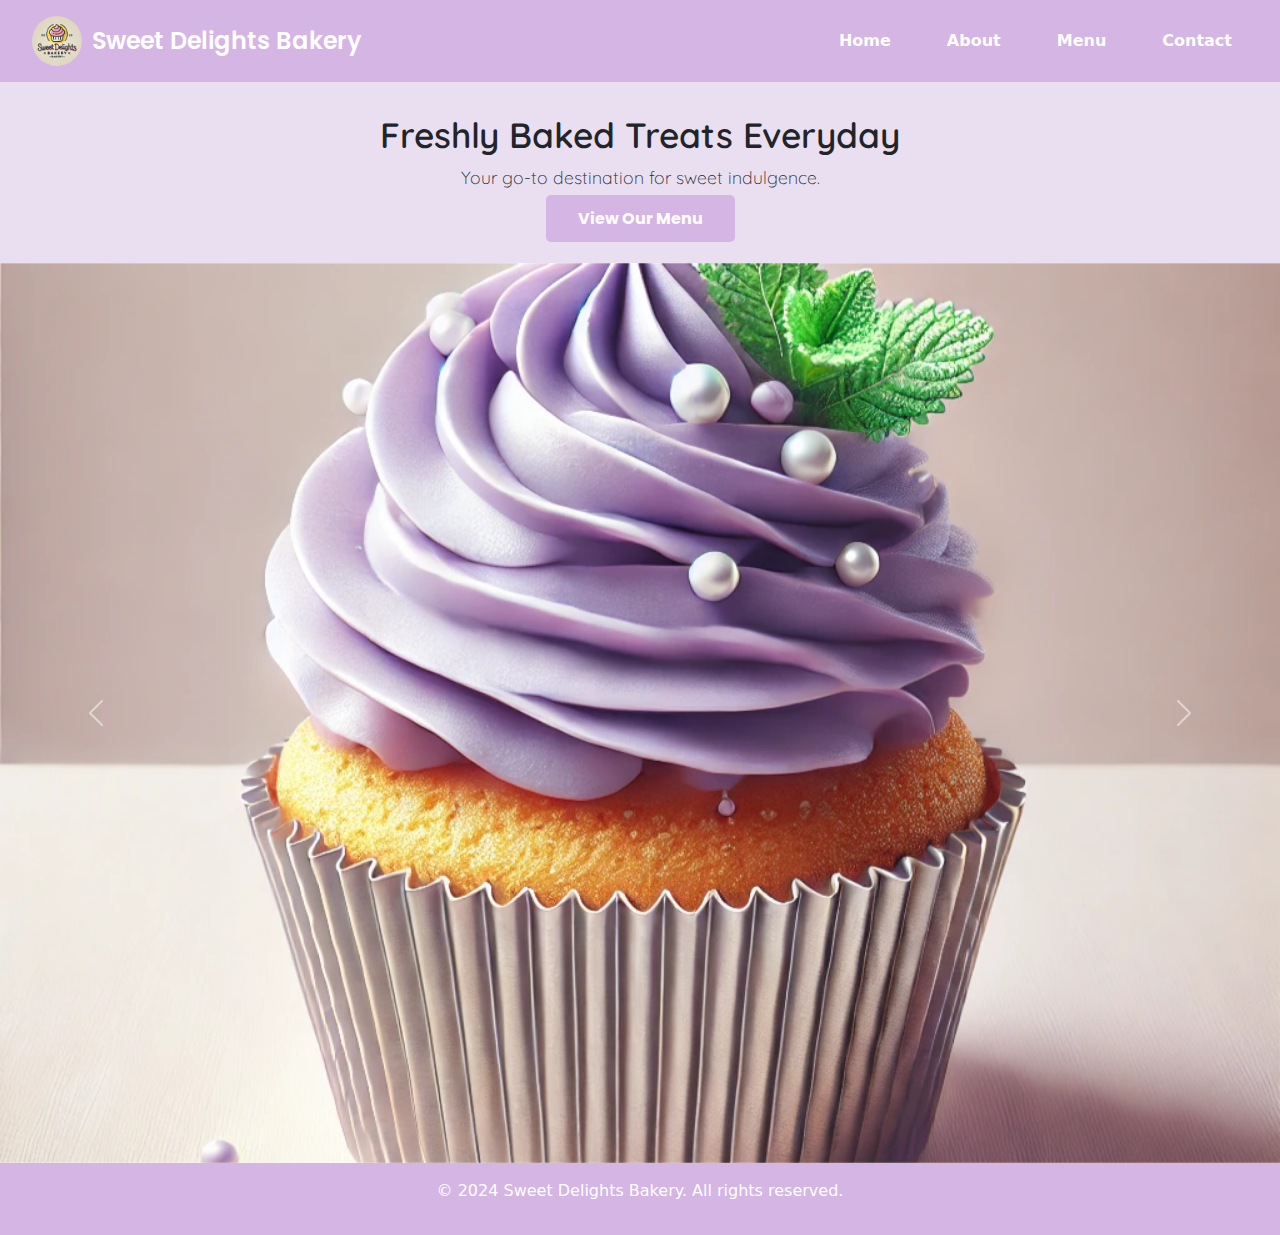
<file: index.html>
<!DOCTYPE html>
<html lang="en">
  <head>
    <meta charset="UTF-8" />
    <meta name="viewport" content="width=device-width, initial-scale=1.0" />
    <title>Sweet Delights Bakery</title>
    <link rel="stylesheet" href="theme.css" />
    <link
      href="https://fonts.googleapis.com/css2?family=Poppins:wght@300;400;600&family=Quicksand:wght@300;400;600&display=swap"
      rel="stylesheet"
    />
    <link
      href="https://cdnjs.cloudflare.com/ajax/libs/bootstrap/5.3.0/css/bootstrap.min.css"
      rel="stylesheet"
    />
  </head>
  <body>
    <header class="header">
      <div class="logo">
        <img
          src="Images/logo.png"
          alt="Sweet Delights Bakery Logo"
          class="logo-image"
        />
        <h1>Sweet Delights Bakery</h1>
      </div>
      <nav class="navbar">
        <ul>
          <li><a href="index.html">Home</a></li>
          <li><a href="about.html">About</a></li>
          <li><a href="menu.html">Menu</a></li>
          <li><a href="contact.html">Contact</a></li>
        </ul>
      </nav>
    </header>

    <main>
      <section class="hero">
        <h2>Freshly Baked Treats Everyday</h2>
        <p>Your go-to destination for sweet indulgence.</p>
        <a href="menu.html" class="cta-button">View Our Menu</a>
      </section>

      <section id="heroCarousel" class="carousel slide" data-bs-ride="carousel">
        <div class="carousel-inner">
          <div class="carousel-item active">
            <img
              src="Images/cupcake.jpg"
              class="d-block w-100"
              alt="Delicious Cupcakes"
            />
          </div>
          <div class="carousel-item">
            <img
              src="Images/croissant.jpg"
              class="d-block w-100"
              alt="Freshly Baked Croissants"
            />
          </div>
          <div class="carousel-item">
            <img
              src="Images/cake.jpg"
              class="d-block w-100"
              alt="Custom Cakes"
            />
          </div>
        </div>
        <button
          class="carousel-control-prev"
          type="button"
          data-bs-target="#heroCarousel"
          data-bs-slide="prev"
        >
          <span class="carousel-control-prev-icon" aria-hidden="true"></span>
          <span class="visually-hidden">Previous</span>
        </button>
        <button
          class="carousel-control-next"
          type="button"
          data-bs-target="#heroCarousel"
          data-bs-slide="next"
        >
          <span class="carousel-control-next-icon" aria-hidden="true"></span>
          <span class="visually-hidden">Next</span>
        </button>
      </section>
    </main>

    <footer class="footer">
      <p>&copy; 2024 Sweet Delights Bakery. All rights reserved.</p>
    </footer>

    <script src="https://cdnjs.cloudflare.com/ajax/libs/bootstrap/5.3.0/js/bootstrap.bundle.min.js"></script>
  </body>
</html>
</file>
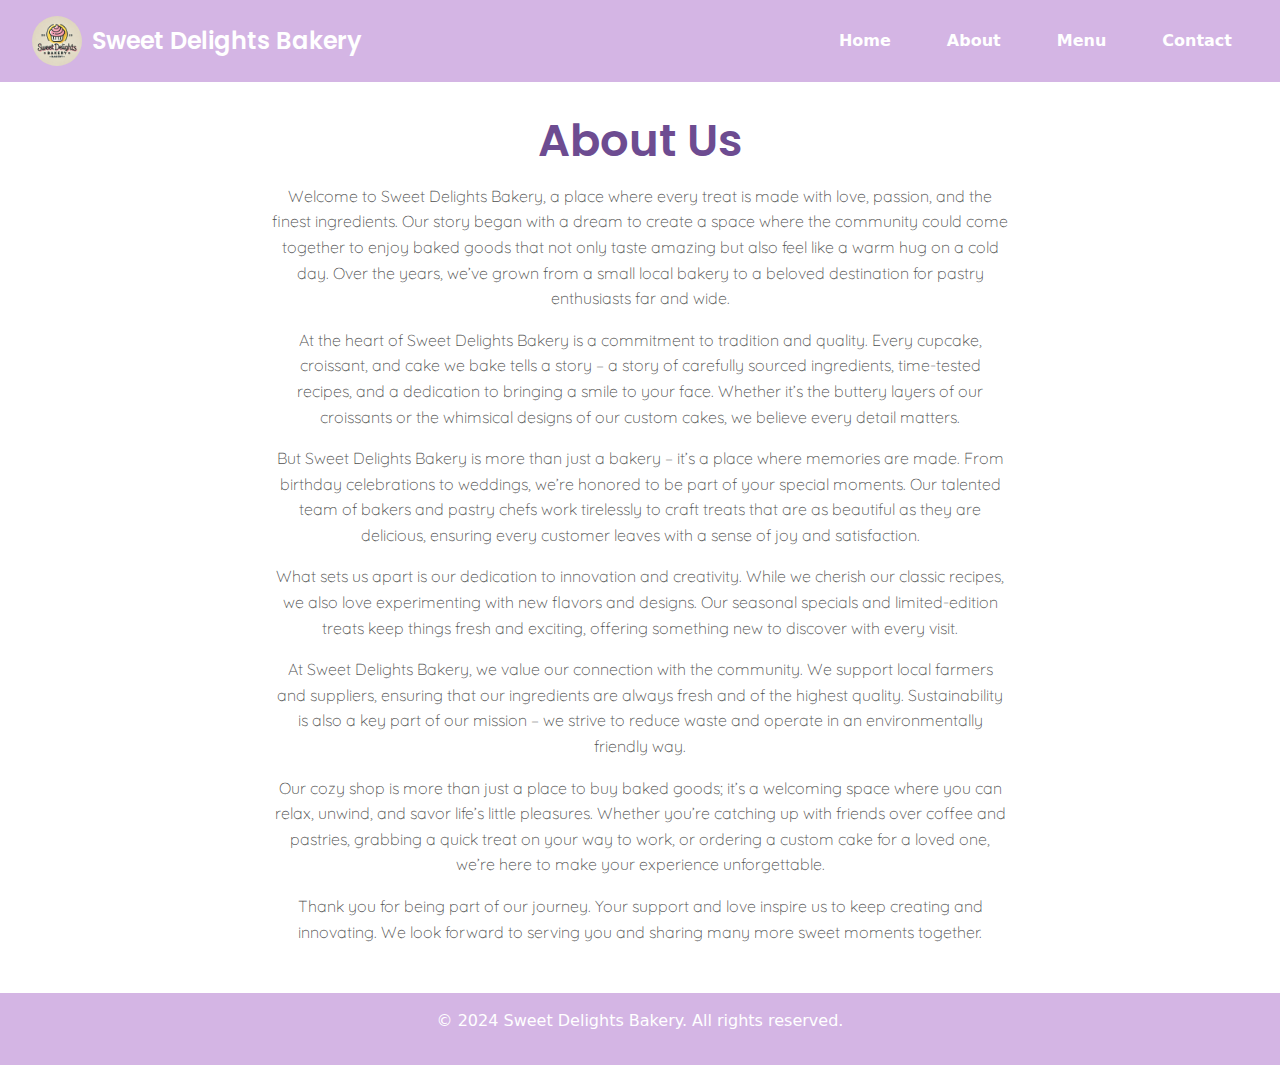
<file: about.html>
<!DOCTYPE html>
<html lang="en">
  <head>
    <meta charset="UTF-8" />
    <meta name="viewport" content="width=device-width, initial-scale=1.0" />
    <title>About Us - Sweet Delights Bakery</title>
    <link rel="stylesheet" href="theme.css" />
    <link
      href="https://fonts.googleapis.com/css2?family=Poppins:wght@300;400;600&family=Quicksand:wght@300;400;600&display=swap"
      rel="stylesheet"
    />
    <link
      href="https://cdnjs.cloudflare.com/ajax/libs/bootstrap/5.3.0/css/bootstrap.min.css"
      rel="stylesheet"
    />
  </head>
  <body>
    <header class="header">
      <div class="logo">
        <img
          src="Images/logo.png"
          alt="Sweet Delights Bakery Logo"
          class="logo-image"
        />
        <h1>Sweet Delights Bakery</h1>
      </div>
      <nav class="navbar">
        <ul>
          <li><a href="index.html">Home</a></li>
          <li><a href="about.html">About</a></li>
          <li><a href="menu.html">Menu</a></li>
          <li><a href="contact.html">Contact</a></li>
        </ul>
      </nav>
    </header>

    <main>
      <section id="about" class="about-section">
        <h2>About Us</h2>
        <p>
          Welcome to Sweet Delights Bakery, a place where every treat is made
          with love, passion, and the finest ingredients. Our story began with a
          dream to create a space where the community could come together to
          enjoy baked goods that not only taste amazing but also feel like a
          warm hug on a cold day. Over the years, we’ve grown from a small local
          bakery to a beloved destination for pastry enthusiasts far and wide.
        </p>
        <p>
          At the heart of Sweet Delights Bakery is a commitment to tradition and
          quality. Every cupcake, croissant, and cake we bake tells a story – a
          story of carefully sourced ingredients, time-tested recipes, and a
          dedication to bringing a smile to your face. Whether it’s the buttery
          layers of our croissants or the whimsical designs of our custom cakes,
          we believe every detail matters.
        </p>
        <p>
          But Sweet Delights Bakery is more than just a bakery – it’s a place
          where memories are made. From birthday celebrations to weddings, we’re
          honored to be part of your special moments. Our talented team of
          bakers and pastry chefs work tirelessly to craft treats that are as
          beautiful as they are delicious, ensuring every customer leaves with a
          sense of joy and satisfaction.
        </p>
        <p>
          What sets us apart is our dedication to innovation and creativity.
          While we cherish our classic recipes, we also love experimenting with
          new flavors and designs. Our seasonal specials and limited-edition
          treats keep things fresh and exciting, offering something new to
          discover with every visit.
        </p>
        <p>
          At Sweet Delights Bakery, we value our connection with the community.
          We support local farmers and suppliers, ensuring that our ingredients
          are always fresh and of the highest quality. Sustainability is also a
          key part of our mission – we strive to reduce waste and operate in an
          environmentally friendly way.
        </p>
        <p>
          Our cozy shop is more than just a place to buy baked goods; it’s a
          welcoming space where you can relax, unwind, and savor life’s little
          pleasures. Whether you’re catching up with friends over coffee and
          pastries, grabbing a quick treat on your way to work, or ordering a
          custom cake for a loved one, we’re here to make your experience
          unforgettable.
        </p>
        <p>
          Thank you for being part of our journey. Your support and love inspire
          us to keep creating and innovating. We look forward to serving you and
          sharing many more sweet moments together.
        </p>
      </section>
    </main>

    <footer class="footer">
      <p>&copy; 2024 Sweet Delights Bakery. All rights reserved.</p>
    </footer>

    <script src="https://cdnjs.cloudflare.com/ajax/libs/bootstrap/5.3.0/js/bootstrap.bundle.min.js"></script>
  </body>
</html>
</file>
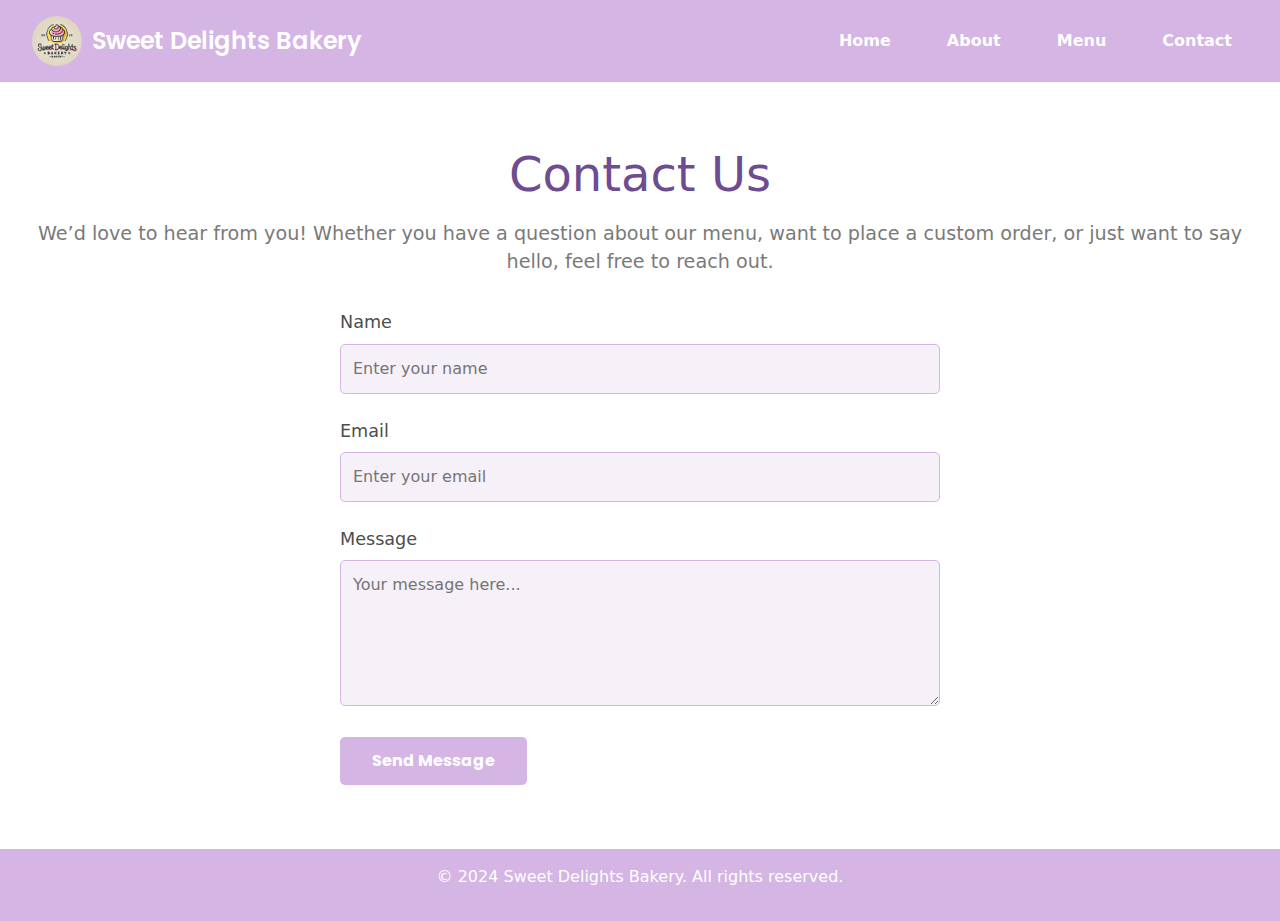
<file: contact.html>
<!DOCTYPE html>
<html lang="en">
  <head>
    <meta charset="UTF-8" />
    <meta name="viewport" content="width=device-width, initial-scale=1.0" />
    <title>Contact Us - Sweet Delights Bakery</title>
    <link rel="stylesheet" type="text/css" href="theme.css" />
    <link
      href="https://fonts.googleapis.com/css2?family=Poppins:wght@300;400;600&family=Quicksand:wght@300;400;600&display=swap"
      rel="stylesheet"
    />
    <link
      href="https://cdnjs.cloudflare.com/ajax/libs/bootstrap/5.3.0/css/bootstrap.min.css"
      rel="stylesheet"
    />
  </head>
  <body>
    <header class="header">
      <div class="logo">
        <img
          src="Images/logo.png"
          alt="Sweet Delights Bakery Logo"
          class="logo-image"
        />
        <h1>Sweet Delights Bakery</h1>
      </div>
      <nav class="navbar">
        <ul>
          <li><a href="index.html">Home</a></li>
          <li><a href="about.html">About</a></li>
          <li><a href="menu.html">Menu</a></li>
          <li><a href="contact.html" class="active">Contact</a></li>
        </ul>
      </nav>
    </header>

    <main>
      <section id="contact" class="contact-section">
        <h2>Contact Us</h2>
        <p>
          We’d love to hear from you! Whether you have a question about our
          menu, want to place a custom order, or just want to say hello, feel
          free to reach out.
        </p>

        <form action="#" method="POST" class="contact-form">
          <div class="form-group">
            <label for="name">Name</label>
            <input
              type="text"
              id="name"
              name="name"
              placeholder="Enter your name"
              required
            />
          </div>
          <div class="form-group">
            <label for="email">Email</label>
            <input
              type="email"
              id="email"
              name="email"
              placeholder="Enter your email"
              required
            />
          </div>
          <div class="form-group">
            <label for="message">Message</label>
            <textarea
              id="message"
              name="message"
              rows="5"
              placeholder="Your message here..."
              required
            ></textarea>
          </div>
          <button type="submit" class="cta-button">Send Message</button>
        </form>
      </section>
    </main>

    <footer class="footer">
      <p>&copy; 2024 Sweet Delights Bakery. All rights reserved.</p>
    </footer>

    <script src="https://cdnjs.cloudflare.com/ajax/libs/bootstrap/5.3.0/js/bootstrap.bundle.min.js"></script>
  </body>
</html>
</file>
<file: theme.css>
body {
  margin: 0;
  font-family: "Arial", sans-serif;
  background-color: #f6f0f9;
  color: #4d4d4d;
}

.header {
  background-color: #d4b5e4;
  color: white;
  padding: 1rem 2rem;
  display: flex;
  justify-content: space-between;
  align-items: center;
}

.header .logo h1 {
  margin: 0;
  font-size: 1.5rem;
}

.logo {
  display: flex;
  align-items: center;
}

.logo-image {
  width: 50px;
  height: 50px;
  margin-right: 10px;
  border-radius: 50%;
}

.header {
  display: -ms-inline-flexbox;
  justify-content: space-between;
  align-items: center;
}

#heroCarousel {
  max-height: 100vh;
  overflow: hidden;
}

.carousel-item img {
  object-fit: cover;
  height: 100vh;
}

.navbar ul {
  list-style: none;
  margin: 0;
  padding: 0;
  display: flex;
  gap: 1.5rem;
}

.navbar li {
  margin: 0;
}

.navbar a {
  text-decoration: none;
  color: white;
  font-weight: bold;
  padding: 0.5rem 1rem;
  border-radius: 5px;
  transition: background-color 0.3s ease;
}

.navbar a:hover {
  background-color: #c099d1;
}

.hero {
  text-align: center;
  padding: 2rem;
  background-color: #e9dff1;
}

.hero h2 {
  font-size: 2rem;
  margin-bottom: 0.5rem;
}

.hero p {
  margin-bottom: 1rem;
}

.cta-button {
  background-color: #d4b5e4;
  color: white;
  padding: 0.5rem 1rem;
  text-decoration: none;
  border-radius: 5px;
  font-weight: bold;
}

.cta-button:hover {
  background-color: #c099d1;
}

.about-section {
  text-align: center;
  padding: 2rem;
  max-width: 800px;
  margin: 0 auto;
  color: #4d4d4d;
  line-height: 1.6;
}

.about-section h2 {
  font-size: 2rem;
  margin-bottom: 1rem;
  color: #6d4c91;
}

.about-section p {
  margin-bottom: 1rem;
}

.menu-section {
  padding: 2rem;
  text-align: center;
}

.menu-section h2 {
  font-size: 2.5rem;
  color: #6d4c91;
  margin-bottom: 2rem;
}

.menu-items {
  display: flex;
  flex-wrap: wrap;
  justify-content: center;
  gap: 2rem;
}

.menu-item {
  background-color: #f6f0f9;
  padding: 1.5rem;
  border-radius: 10px;
  box-shadow: 0 4px 8px rgba(0, 0, 0, 0.1);
  width: 300px;
  text-align: center;
  transition: transform 0.3s ease, box-shadow 0.3s ease;
}

.menu-item img {
  width: 100%;
  height: 200px;
  object-fit: cover;
  border-radius: 10px;
  margin-bottom: 1rem;
}

.menu-item h3 {
  font-size: 1.5rem;
  color: #4d4d4d;
  margin-bottom: 0.5rem;
}

.menu-item p {
  font-size: 1rem;
  color: #7a7a7a;
}

.menu-item:hover {
  transform: scale(1.05);
  box-shadow: 0 8px 15px rgba(0, 0, 0, 0.2);
}

.footer {
  text-align: center;
  background-color: #d4b5e4;
  color: white;
  padding: 1rem 0;
}

.menu-item img {
  transition: transform 0.3s ease, box-shadow 0.3s ease;
  cursor: pointer;
}

.menu-item img:hover {
  transform: scale(1.1);
  box-shadow: 0 8px 15px rgba(0, 0, 0, 0.2);
}

.menu-item img:active {
  transform: scale(1);
  box-shadow: 0 4px 8px rgba(0, 0, 0, 0.1);
  opacity: 0.9;
}

body {
  font-family: "Poppins", "Quicksand", sans-serif;
  font-size: 16px;
  color: #4d4d4d;
  background-color: #f6f0f9;
}

.header h1 {
  font-family: "Poppins", sans-serif;
  font-weight: 600;
  font-size: 1.8rem;
}

.hero h2 {
  font-family: "Quicksand", sans-serif;
  font-weight: 600;
  font-size: 2.2rem;
}

.hero p {
  font-family: "Quicksand", sans-serif;
  font-weight: 300;
  font-size: 1.1rem;
}

.about-section h2 {
  font-family: "Poppins", sans-serif;
  font-weight: 600;
  font-size: 2rem;
}

.about-section p {
  font-family: "Quicksand", sans-serif;
  font-weight: 300;
  font-size: 1rem;
}

.cta-button {
  font-family: "Poppins", sans-serif;
  font-weight: 600;
  font-size: 1rem;
}

h1,
h2,
h3 {
  color: #6d4c91;
}

h1 {
  font-size: 3rem;
}

h2 {
  font-size: 2.5rem;
}

h3 {
  font-size: 2rem;
}

.about-section h2 {
  font-size: 2.8rem;
}

.contact-section {
  padding: 4rem 2rem;
  text-align: center;
  color: #4d4d4d;
}

.contact-section h2 {
  font-size: 3rem;
  color: #6d4c91;
  margin-bottom: 1rem;
}

.contact-section p {
  font-size: 1.2rem;
  margin-bottom: 2rem;
  color: #7a7a7a;
}

.contact-form {
  max-width: 600px;
  margin: 0 auto;
  text-align: left;
}

.form-group {
  margin-bottom: 1.5rem;
}

.form-group label {
  display: block;
  font-size: 1.1rem;
  margin-bottom: 0.5rem;
  color: #4d4d4d;
}

.form-group input,
.form-group textarea {
  width: 100%;
  padding: 0.75rem;
  font-size: 1rem;
  border: 1px solid #d4b5e4;
  border-radius: 5px;
  background-color: #f6f0f9;
  color: #4d4d4d;
}

.form-group input:focus,
.form-group textarea:focus {
  outline: none;
  border-color: #6d4c91;
  box-shadow: 0 0 4px rgba(109, 76, 145, 0.5);
}

.cta-button {
  background-color: #d4b5e4;
  color: white;
  padding: 0.75rem 2rem;
  text-decoration: none;
  border-radius: 5px;
  font-weight: bold;
  font-size: 1rem;
  cursor: pointer;
  border: none;
}

.cta-button:hover {
  background-color: #c099d1;
}
</file>
